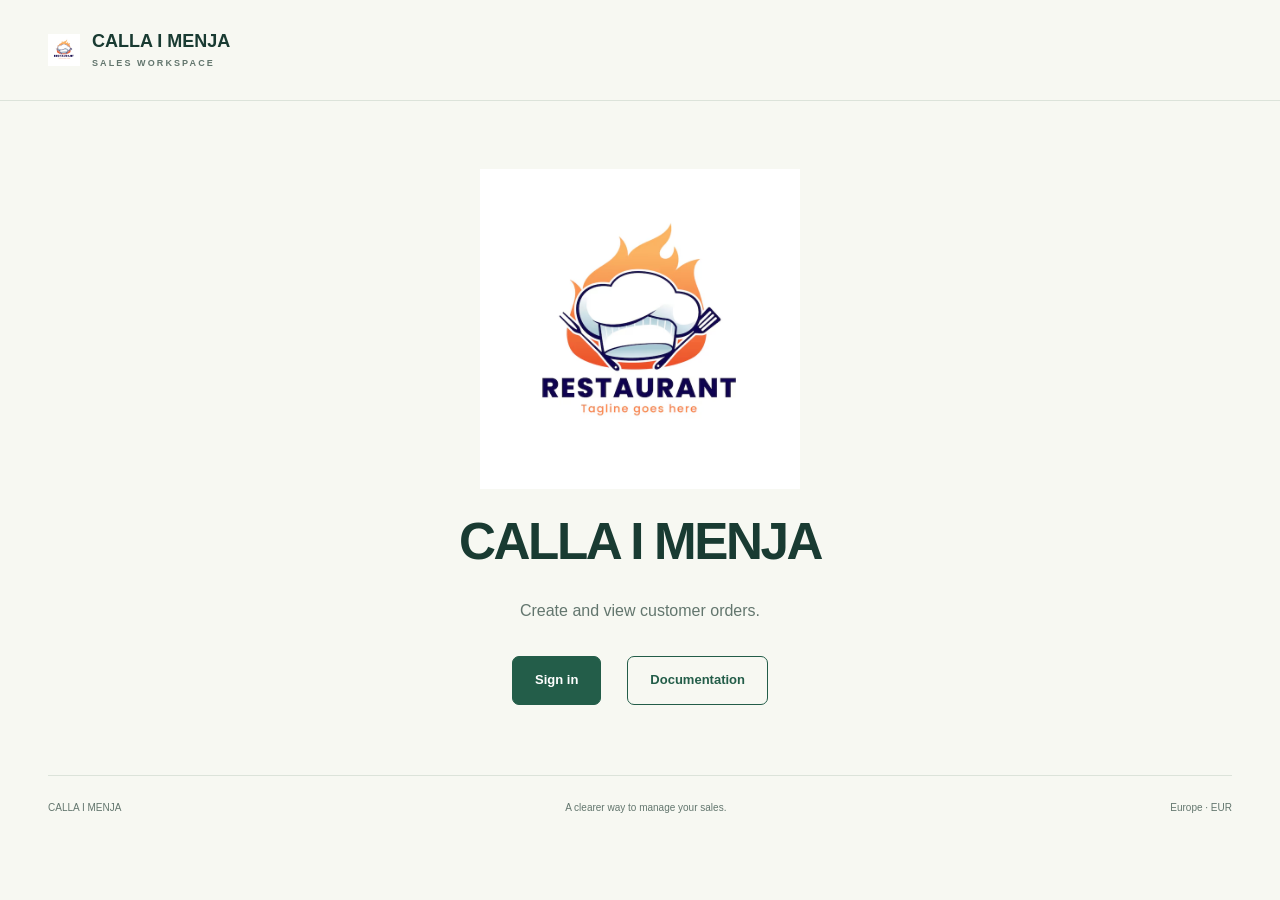
<file: index.html>
<!doctype html>
<html lang="en"><head><meta charset="utf-8"><meta http-equiv="refresh" content="0;url=application/client/index.html"><title>CALLA I MENJA</title></head><body><a href="application/client/index.html">Open CALLA I MENJA</a></body></html>
</file>
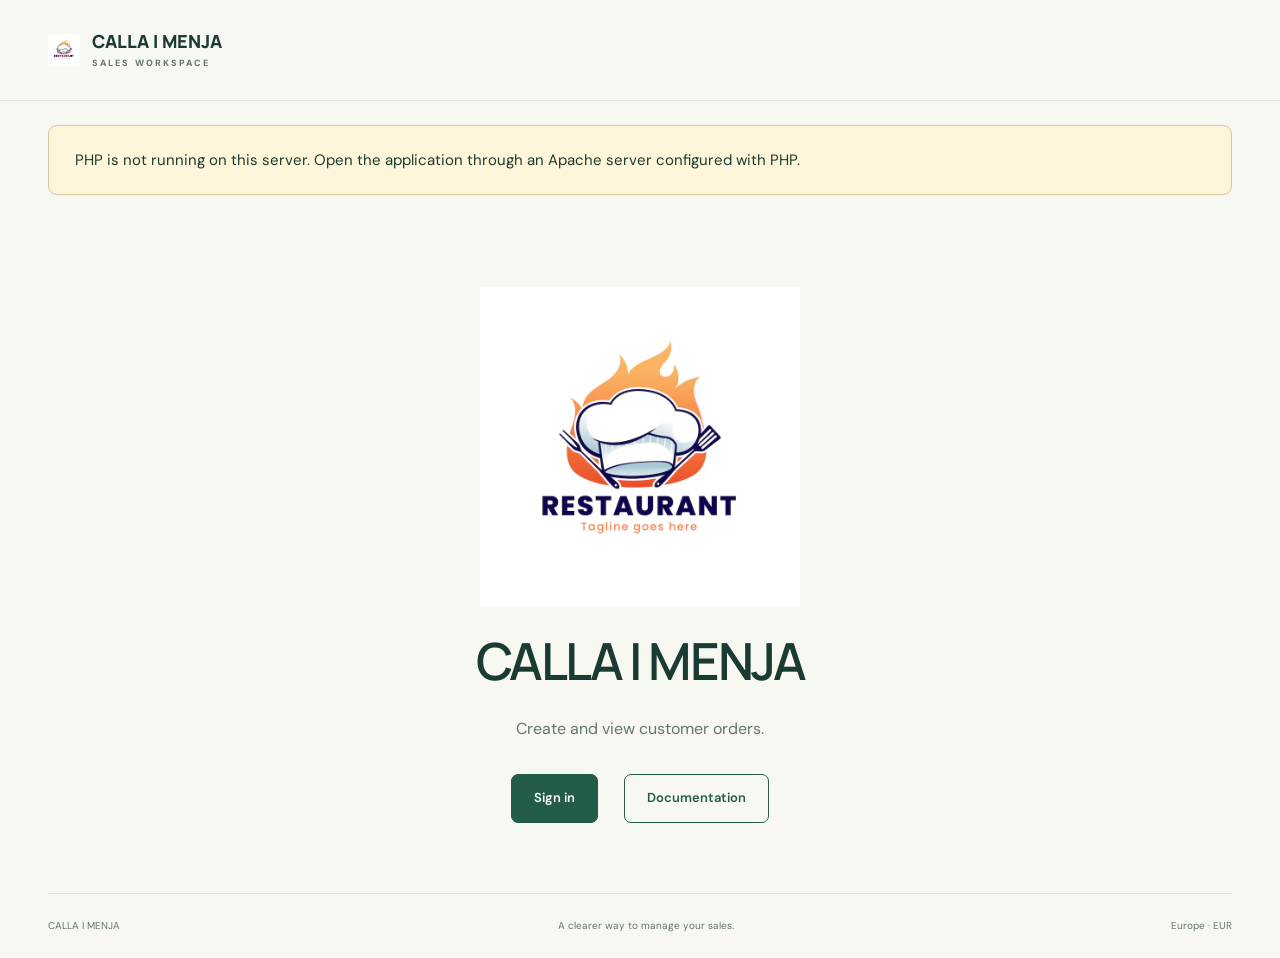
<file: application/client/index.html>
<!doctype html>
<html lang="en">
<head>
  <meta charset="utf-8">
  <meta name="viewport" content="width=device-width, initial-scale=1">
  <meta name="description" content="A workspace for sales teams to create and review customer orders.">
  <title>CALLA I MENJA · Sales workspace</title>
  <link rel="stylesheet" href="styles.css">
  <script src="app.js?v=7" defer></script>
</head>
<body>
  <header class="site-header">
    <a class="brand" href="#home"><img class="brand-logo" src="../../img/logo%20res.avif" alt="CALLA I MENJA logo"><span>CALLA I MENJA<small>SALES WORKSPACE</small></span></a>
    <nav aria-label="Main navigation"><span id="account"></span><button id="logout" class="quiet" hidden>Sign out</button></nav>
  </header>
  <main>
    <p id="notice" class="notice" role="status" hidden></p>
    <section id="home" class="screen narrow">
      <img class="home-logo" src="../../img/logo%20res.avif" alt="CALLA I MENJA logo">
      <h1>CALLA I MENJA</h1>
      <p class="lead">Create and view customer orders.</p>
      <div class="actions">
        <a href="#login" class="button">Sign in</a>
        <a href="#documentation" class="button secondary">Documentation</a>
      </div>
    </section>

    <section id="documentation" class="screen" hidden><p class="eyebrow">THE WORKSPACE GUIDE</p><h1>A little guidance.<br>A smoother sales day.</h1><p class="lead">CALLA I MENJA helps company sales representatives record and review customer orders. Order data and calculations are handled by the server.</p><div class="guide-grid"><article class="panel"><span class="step">01</span><h2>Sign in</h2><p>Enter your assigned username and password. Both fields are required. If your credentials cannot be verified, an error appears on the home screen.</p></article><article class="panel"><span class="step">02</span><h2>Create a new order</h2><p>Choose “Create a new order” in the operations menu and click “Continue”. Enter a unique order ID and the customer’s full name, physical address, email, and phone number. Check each product to enable its quantity, then enter a whole number from 1 to 10,000.</p><p>Select “Save order” to save the record. The server calculates and displays the total including 21% VAT. Product prices exclude VAT.</p></article><article class="panel"><span class="step">03</span><h2>Review your orders</h2><p>Choose “View orders” in the operations menu and click “Continue”. Choose “View all orders” or “View one order by ID”, then click “Continue”. For one order, enter its exact ID on the next screen and click “Find order”. Tables show customer details, products, quantities, prices, subtotal, VAT, total, and creation details.</p><p>If no file or matching order is available, an error page provides navigation back to the menus.</p></article></div><div class="actions"><a class="button" href="#login">Go to sign in →</a><a class="button secondary" href="#home">Back to home</a></div></section>

    <section id="login" class="screen narrow" hidden><p class="eyebrow">WELCOME TO YOUR WORKSPACE</p><h1>Sign in</h1><p class="lead">Sign in with your company credentials to manage orders.</p><form id="login-form" class="panel"><label for="username">Username</label><input id="username" name="user" autocomplete="username" required maxlength="100" placeholder="Your username"><label for="password">Password</label><input id="password" name="password" type="password" autocomplete="current-password" required placeholder="Your password"><button class="button" type="submit">Open operations menu</button></form><a class="button secondary" href="#home">← Back to home</a></section>

    <section id="operations" class="screen narrow" hidden>
      <h1>Operations menu</h1>
      <p class="lead">Choose an operation.</p>
      <form id="operations-form" class="panel">
        <label for="operation">Operation</label>
        <select id="operation" name="operation" required>
          <option value="create">Create a new order</option>
          <option value="view">View orders</option>
        </select>
        <button class="button" type="submit">Continue</button>
      </form>
      <a class="button secondary" href="#home">← Back to home</a>
    </section>

    <section id="create" class="screen" hidden><p class="eyebrow">A NEW CUSTOMER REQUEST</p><h1>Create an order.</h1><p class="lead">Add the details. Select the products. We’ll take care of the total.</p><form id="order-form"><div class="order-layout"><div class="panel"><h2><span class="step">01</span> Customer details</h2><div class="field-grid"><div><label for="order-id">Order ID</label><input id="order-id" name="id" required maxlength="80" placeholder="e.g. ORD-2026-001"></div><div><label for="customer-name">Full customer name</label><input id="customer-name" name="customerName" autocomplete="name" required maxlength="200" placeholder="First and last name"></div><div class="full"><label for="address">Physical address</label><textarea id="address" name="address" autocomplete="street-address" required maxlength="500" rows="2" placeholder="Street, city, postal code, country"></textarea></div><div><label for="email">Email address</label><input id="email" name="email" type="email" autocomplete="email" required maxlength="254" placeholder="customer@example.com"></div><div><label for="phone">Phone number</label><input id="phone" name="phone" type="tel" autocomplete="tel" required maxlength="50" placeholder="Include country code"></div></div></div><div class="panel"><h2><span class="step">02</span> Products</h2><p class="muted">Select products and enter quantities. Prices exclude VAT.</p><div id="products" aria-live="polite">Loading products…</div><p class="tax-note">21% VAT is added by the server when you save.</p><button class="button" id="save-order" type="submit" disabled>Save order →</button></div></div></form><div id="order-result" class="success" role="status" hidden><p class="eyebrow">ORDER SAVED SUCCESSFULLY</p><h2>Total including 21% VAT: <span id="order-total"></span></h2><p>Your order is now available in the order history.</p><a class="text-link" href="../server/view-orders.php">View order history →</a></div><div class="actions"><a class="button secondary" href="#operations">← Operations menu</a><a class="button secondary" href="#home">Home</a></div></section>

    <section id="view" class="screen narrow" hidden>
      <h1>View orders</h1>
      <p class="lead">Choose which orders to view.</p>
      <form id="view-menu-form" class="panel">
        <label for="view-option">Operation</label>
        <select id="view-option" name="operation" required>
          <option value="all">View all orders</option>
          <option value="one">View one order by ID</option>
        </select>
        <button class="button" type="submit">Continue</button>
      </form>
      <div class="actions">
        <a class="button secondary" href="#operations">← Operations menu</a>
        <a class="button secondary" href="#home">Home</a>
      </div>
    </section>

    <section id="find" class="screen narrow" hidden>
      <h1>Find one order</h1>
      <p class="lead">Enter the exact order ID.</p>
      <form id="view-form" class="panel" action="../server/view-orders.php" method="get">
        <h2>Find one order</h2>
        <label for="search-id">Order ID</label>
        <input id="search-id" name="id" maxlength="80" required placeholder="Enter the exact order ID">
        <button class="button" type="submit">Find order</button>
      </form>
      <div class="actions">
        <a class="button secondary" href="#view">← View orders</a>
        <a class="button secondary" href="#operations">← Operations menu</a>
        <a class="button secondary" href="#home">Home</a>
      </div>
    </section>
  </main>
  <footer><span>CALLA I MENJA</span><span>A clearer way to manage your sales.</span><span>Europe · EUR</span></footer>
  <noscript><p class="notice">JavaScript is required to use this workspace. Please enable it in your browser.</p></noscript>
</body>
</html>
</file>
<file: application/client/styles.css>
@import url('https://fonts.googleapis.com/css2?family=DM+Sans:wght@400;500;600;700&family=Manrope:wght@400;500;600;700;800&display=swap');
.brand-logo{display:block;width:32px;height:32px;object-fit:contain;flex-shrink:0}
#home{text-align:center}
#home .home-logo{display:block;width:320px;max-width:100%;height:auto;object-fit:contain;margin:0 auto 24px}
#home .lead{margin-left:auto;margin-right:auto}
#home .actions{justify-content:center}
:root{--ink:#193b32;--muted:#63766e;--green:#235d49;--line:#dce3da;--paper:#f7f8f2;--lime:#d5ef9c}*{box-sizing:border-box}body{margin:0;background:var(--paper);color:var(--ink);font-family:'DM Sans',Arial,sans-serif;font-size:15px;line-height:1.6}a{color:inherit}button,input,select,textarea{font:inherit}[hidden]{display:none!important}.site-header{max-width:1280px;margin:auto;padding:30px 48px;display:flex;align-items:center;justify-content:space-between;border-bottom:1px solid var(--line)}.brand{display:inline-flex;align-items:center;gap:12px;font-family:Manrope,Arial,sans-serif;font-size:18px;font-weight:800;text-decoration:none;line-height:1.3}.brand small{display:block;font-family:'DM Sans',Arial,sans-serif;font-size:9px;letter-spacing:2.1px;margin-top:5px;color:var(--muted)}.logo{display:grid;place-items:center;width:42px;height:42px;border-radius:13px;background:var(--green);color:var(--lime);font-size:27px}.site-header nav{display:flex;align-items:center;gap:22px;font-size:13px}.site-header nav a{text-decoration:none}#account{color:var(--muted)}main{max-width:1280px;margin:auto;padding:0 48px;min-height:73vh}.screen{padding:68px 0 70px}.hero{display:grid;grid-template-columns:1.2fr 1fr;align-items:center;gap:65px;min-height:650px}.eyebrow{font-size:10px;font-weight:700;letter-spacing:2px;color:var(--green);margin:0 0 24px}h1,h2{font-family:Manrope,Arial,sans-serif;line-height:1.15}h1{font-size:clamp(36px,4vw,57px);letter-spacing:-2.4px;font-weight:600;margin:0 0 25px}h1 em{font-family:Georgia,serif;font-weight:400;color:#4d7654}h2{font-size:19px;letter-spacing:-.4px;margin:0 0 16px}.lead{font-size:16px;max-width:550px;color:var(--muted);line-height:1.8;margin:0 0 30px}.actions{display:flex;align-items:center;gap:26px;flex-wrap:wrap;margin-top:26px}.button{display:inline-flex;align-items:center;justify-content:center;gap:24px;background:var(--green);border:1px solid var(--green);color:white;border-radius:7px;padding:13px 22px;text-decoration:none;font-weight:600;font-size:13px;cursor:pointer;min-height:46px}.button:hover{background:#183f32}.button:disabled{opacity:.55;cursor:wait}.secondary{background:transparent;color:var(--green)}.text-link{font-size:13px;font-weight:600;text-underline-offset:5px}.hero-note{display:flex;align-items:center;gap:10px;margin-top:58px;color:var(--muted);font-size:11px}.status-dot{width:7px;height:7px;background:#789a58;border-radius:50%}.overview{padding:28px;background:#eef1e7;border:1px solid #dce3d3;border-radius:16px;box-shadow:0 18px 50px #193b3206;transform:rotate(-1deg)}.overview-top{display:flex;align-items:center;justify-content:space-between;gap:10px;border-bottom:1px solid #d7dfce;padding-bottom:26px}.overview-top .eyebrow{margin:0;font-size:9px;letter-spacing:1.4px}.pill{font-size:10px;background:var(--lime);border-radius:30px;padding:4px 11px;white-space:nowrap}.flow-item{display:flex;gap:16px;align-items:center;padding:27px 0;border-bottom:1px solid #d7dfce}.step{font-size:11px;color:#769268;border:1px solid #cdd9c3;border-radius:50%;width:30px;height:30px;display:inline-grid;place-items:center;flex-shrink:0}.flow-item h2{font-size:15px;margin:0 0 5px;letter-spacing:0}.flow-item p{margin:0;font-size:11px;color:var(--muted)}.flow-item>span:last-child{margin-left:auto}.overview-bottom{padding-top:26px;font-size:17px;line-height:1.7;font-family:Georgia,serif;color:#60745e}.overview-bottom strong{color:var(--ink);font-weight:400}.panel{padding:30px;background:#fff;border:1px solid var(--line);border-radius:12px}.narrow{max-width:650px;margin:0 auto}.narrow .panel{margin:28px 0}.panel .button{margin-top:24px}label{display:block;font-size:12px;font-weight:600;margin:16px 0 7px}input,select,textarea{width:100%;padding:12px 13px;border:1px solid #ccd6ce;background:#fff;color:var(--ink);border-radius:6px;min-height:45px}input::placeholder,textarea::placeholder{color:#8a978f;font-size:12px}input:focus,select:focus,textarea:focus{outline:2px solid #90b76b;outline-offset:2px}a:focus-visible,button:focus-visible{outline:3px solid #90b76b;outline-offset:4px}input:disabled{background:#f2f4ef;color:#8b978c}.guide-grid{display:grid;grid-template-columns:repeat(3,1fr);gap:20px;margin-top:36px}.guide-grid .step{margin-bottom:22px}.guide-grid p{font-size:13px;color:var(--muted)}.order-layout{display:grid;grid-template-columns:1.25fr 1fr;gap:24px}.panel h2 .step{margin-right:10px;vertical-align:middle}.field-grid{display:grid;grid-template-columns:1fr 1fr;gap:0 20px}.full{grid-column:1/-1}.product-row{display:flex;align-items:center;justify-content:space-between;gap:20px;border-bottom:1px solid var(--line);padding:16px 0}.product-row label{display:flex;align-items:center;gap:12px;margin:0;font-size:13px;cursor:pointer}.product-row input[type=checkbox]{width:17px;height:17px;min-height:0;accent-color:var(--green)}.product-row input[type=number]{width:82px;flex-shrink:0}.product-row small{display:block;font-size:12px;font-weight:400;color:var(--muted);margin-top:3px}.tax-note,.muted{color:var(--muted);font-size:12px}.tax-note{margin-top:23px}.notice,.success{padding:22px 26px;margin:24px 0;border:1px solid #d6c79e;background:#fff5da;border-radius:9px}.success{border-color:#bdd5af;background:#ecf5e7}.success h2{margin-bottom:12px}.success .eyebrow{margin-bottom:12px}.quiet{border:1px solid var(--line);padding:7px 12px;border-radius:6px;background:none;color:var(--ink);cursor:pointer}footer{max-width:1184px;margin:auto;border-top:1px solid var(--line);padding:24px 0;display:flex;justify-content:space-between;color:var(--muted);font-size:10px}.report{max-width:1600px;padding:40px 30px}.report>.brand{margin-bottom:35px}.report h1{font-size:36px}.table-scroll{overflow:auto;margin:24px 0}table{width:100%;border-collapse:collapse;font-size:12px;text-align:left;white-space:nowrap}th{background:#eef2e9;font-weight:600}td,th{padding:14px 16px;border-bottom:1px solid var(--line);vertical-align:top}td:nth-child(3){white-space:normal;min-width:160px}.product-list{list-style:none;margin:0;padding:0}.report .actions .button{margin:0}.report .panel{margin-bottom:20px}@media(max-width:900px){.hero{gap:28px;grid-template-columns:1fr 1fr}main{padding:0 28px}.site-header{padding:24px 28px}.overview{padding:20px}.overview-top{display:block}.pill{display:inline-block;margin-top:10px}.guide-grid{grid-template-columns:1fr}.order-layout{grid-template-columns:1fr}footer{margin:0 28px}h1{letter-spacing:-1.4px}}@media(max-width:640px){.hero{grid-template-columns:1fr;padding-top:45px;gap:40px}.hero-note{margin-top:30px}.site-header{padding:20px}.site-header nav{gap:10px;flex-wrap:wrap;justify-content:flex-end;max-width:44%}.brand{font-size:14px}.brand small{font-size:8px;letter-spacing:1px}.logo{width:34px;height:34px}main{padding:0 20px}.screen{padding:40px 0}.panel{padding:23px}.field-grid{grid-template-columns:1fr}.full{grid-column:auto}.overview{transform:none}footer{margin:0 20px;gap:16px;flex-wrap:wrap}.report{padding:24px 16px}.report .panel{padding:20px}.actions{gap:20px}h1{font-size:38px}#account{display:none}}
</file>
